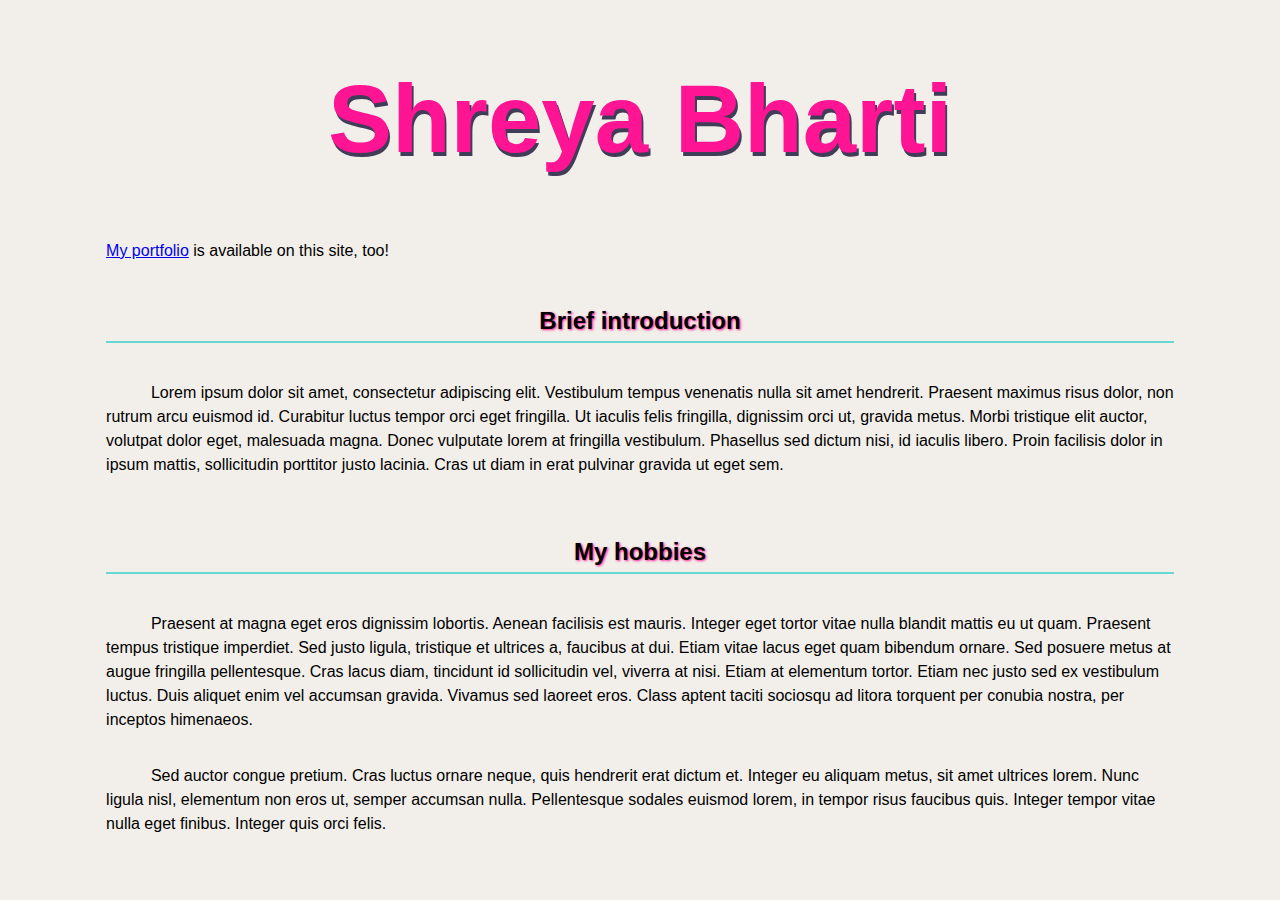
<file: index.html>
<!DOCTYPE html>
<html lang="en">
  <head>
    <meta charset="UTF-8" />
    <meta name="viewport" content="width=device-width, initial-scale=1.0" />
    <link rel="stylesheet" href="./styles/main.css">
    <title>About Me</title>
  </head>
  <body>
    <h1>Shreya Bharti</h1>

    <nav>
      <p>
        <a href="./portfolio.html">My portfolio</a> is available on this site,
        too!
      </p>
    </nav>

    <section>
      <h2>Brief introduction</h2>

      <p>
        Lorem ipsum dolor sit amet, consectetur adipiscing elit. Vestibulum
        tempus venenatis nulla sit amet hendrerit. Praesent maximus risus dolor,
        non rutrum arcu euismod id. Curabitur luctus tempor orci eget fringilla.
        Ut iaculis felis fringilla, dignissim orci ut, gravida metus. Morbi
        tristique elit auctor, volutpat dolor eget, malesuada magna. Donec
        vulputate lorem at fringilla vestibulum. Phasellus sed dictum nisi, id
        iaculis libero. Proin facilisis dolor in ipsum mattis, sollicitudin
        porttitor justo lacinia. Cras ut diam in erat pulvinar gravida ut eget
        sem.
      </p>
    </section>

    <section>
      <h2>My hobbies</h2>

      <p>
        Praesent at magna eget eros dignissim lobortis. Aenean facilisis est
        mauris. Integer eget tortor vitae nulla blandit mattis eu ut quam.
        Praesent tempus tristique imperdiet. Sed justo ligula, tristique et
        ultrices a, faucibus at dui. Etiam vitae lacus eget quam bibendum
        ornare. Sed posuere metus at augue fringilla pellentesque. Cras lacus
        diam, tincidunt id sollicitudin vel, viverra at nisi. Etiam at elementum
        tortor. Etiam nec justo sed ex vestibulum luctus. Duis aliquet enim vel
        accumsan gravida. Vivamus sed laoreet eros. Class aptent taciti sociosqu
        ad litora torquent per conubia nostra, per inceptos himenaeos.
      </p>

      <p>
        Sed auctor congue pretium. Cras luctus ornare neque, quis hendrerit erat
        dictum et. Integer eu aliquam metus, sit amet ultrices lorem. Nunc
        ligula nisl, elementum non eros ut, semper accumsan nulla. Pellentesque
        sodales euismod lorem, in tempor risus faucibus quis. Integer tempor
        vitae nulla eget finibus. Integer quis orci felis.
      </p>
    </section>
  </body>
</html>
</file>
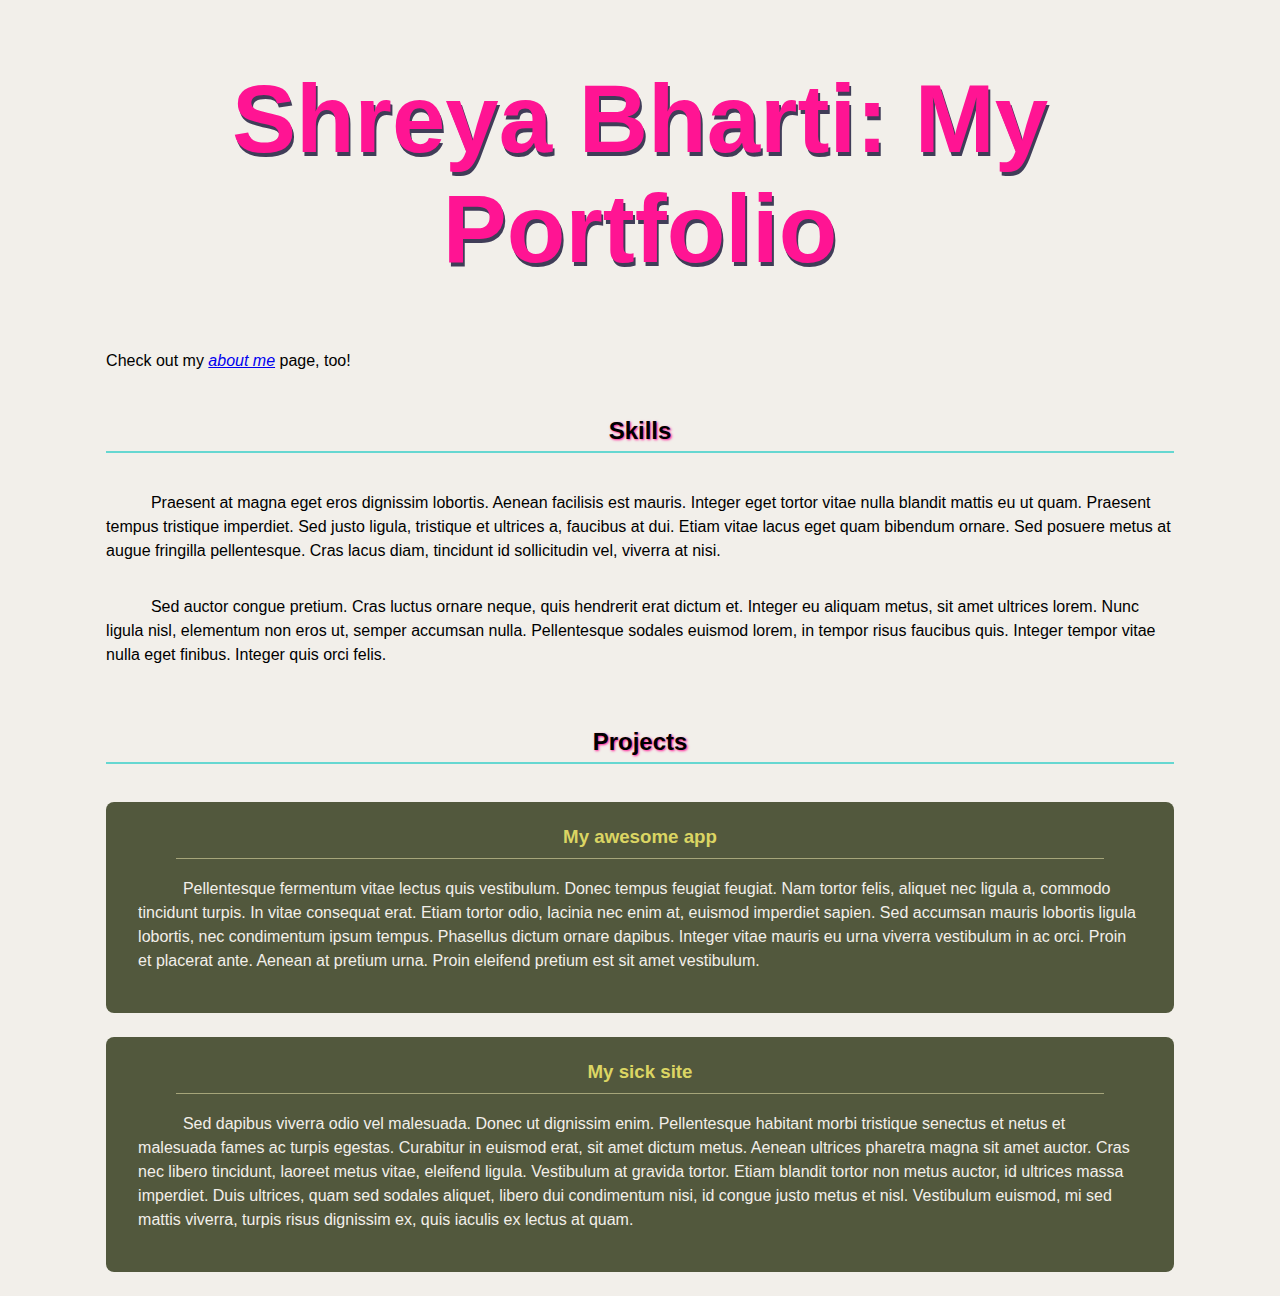
<file: portfolio.html>
<!DOCTYPE html>
<html lang="en">
  <head>
    <meta charset="UTF-8" />
    <meta name="viewport" content="width=device-width, initial-scale=1.0" />
    <link rel="stylesheet" href="./styles/main.css" />
    <title>Portfolio</title>
  </head>
  <body>
    <h1>Shreya Bharti: My Portfolio</h1>

    <nav>
      <p>
        Check out my <a href="./index.html"><em>about me</em></a> page, too!
      </p>
    </nav>

    <section>
      <h2>Skills</h2>

      <p>
        Praesent at magna eget eros dignissim lobortis. Aenean facilisis est
        mauris. Integer eget tortor vitae nulla blandit mattis eu ut quam.
        Praesent tempus tristique imperdiet. Sed justo ligula, tristique et
        ultrices a, faucibus at dui. Etiam vitae lacus eget quam bibendum
        ornare. Sed posuere metus at augue fringilla pellentesque. Cras lacus
        diam, tincidunt id sollicitudin vel, viverra at nisi.
      </p>

      <p>
        Sed auctor congue pretium. Cras luctus ornare neque, quis hendrerit erat
        dictum et. Integer eu aliquam metus, sit amet ultrices lorem. Nunc
        ligula nisl, elementum non eros ut, semper accumsan nulla. Pellentesque
        sodales euismod lorem, in tempor risus faucibus quis. Integer tempor
        vitae nulla eget finibus. Integer quis orci felis.
      </p>
    </section>

    <section>
      <h2>Projects</h2>

      <div class="project">
        <h3>My awesome app</h3>

        <p>
          Pellentesque fermentum vitae lectus quis vestibulum. Donec tempus
          feugiat feugiat. Nam tortor felis, aliquet nec ligula a, commodo
          tincidunt turpis. In vitae consequat erat. Etiam tortor odio, lacinia
          nec enim at, euismod imperdiet sapien. Sed accumsan mauris lobortis
          ligula lobortis, nec condimentum ipsum tempus. Phasellus dictum ornare
          dapibus. Integer vitae mauris eu urna viverra vestibulum in ac orci.
          Proin et placerat ante. Aenean at pretium urna. Proin eleifend pretium
          est sit amet vestibulum.
        </p>
      </div>

      <div class="project">
        <h3>My sick site</h3>

        <p>
          Sed dapibus viverra odio vel malesuada. Donec ut dignissim enim.
          Pellentesque habitant morbi tristique senectus et netus et malesuada
          fames ac turpis egestas. Curabitur in euismod erat, sit amet dictum
          metus. Aenean ultrices pharetra magna sit amet auctor. Cras nec libero
          tincidunt, laoreet metus vitae, eleifend ligula. Vestibulum at gravida
          tortor. Etiam blandit tortor non metus auctor, id ultrices massa
          imperdiet. Duis ultrices, quam sed sodales aliquet, libero dui
          condimentum nisi, id congue justo metus et nisl. Vestibulum euismod,
          mi sed mattis viverra, turpis risus dignissim ex, quis iaculis ex
          lectus at quam.
        </p>
      </div>
    </section>
  </body>
</html>
</file>
<file: styles/main.css>
/*
 * https://coolors.co/f2efea-fc7753-66d7d1-403d58-dbd56e
 *
 * #F2EFEA - Isabelline
 * #FC7753 - Coral
 * #66D7D1 - Tiffany Blue
 * #403D58 - English Violet
 * #DBD56E - Straw
 */

:root {
    font-family: sans-serif;
    background-color: #F2EFEA;
    color: black;
}

body {
    max-width: 120ch;
    margin: 0 auto;
    line-height: 1.5;
}

h1, h2, h3 {
    text-align: center;
    line-height: normal;
}

h1 {
    font-size: 6em;
    font-weight: 900;
    text-shadow: 0.02em 0.04em #403D58;
    color: deeppink;
}

h2 {
    border-bottom: 0.1em solid #66D7D1;
    padding: 0.25em;
    margin: 1.6em 0;
    text-shadow: 0.05em 0.05em .1em deeppink;  
}

section p {
    text-indent: 2.8em;
    padding-bottom: 1em;
}

.project {
    background-color: #52583d;
    color: #F2EFEA;
    padding: 0.5em 2em;
    border-radius: 0.5em;
    margin-bottom: 1.5em;
}

.project h3 {
    color: #DBD563;
    margin-top: 1rem;
    margin-left: 2em;
    margin-right: 2em;
    border-bottom: 0.1em solid #a6a57a;
    padding-bottom: 0.5em;
}
</file>
